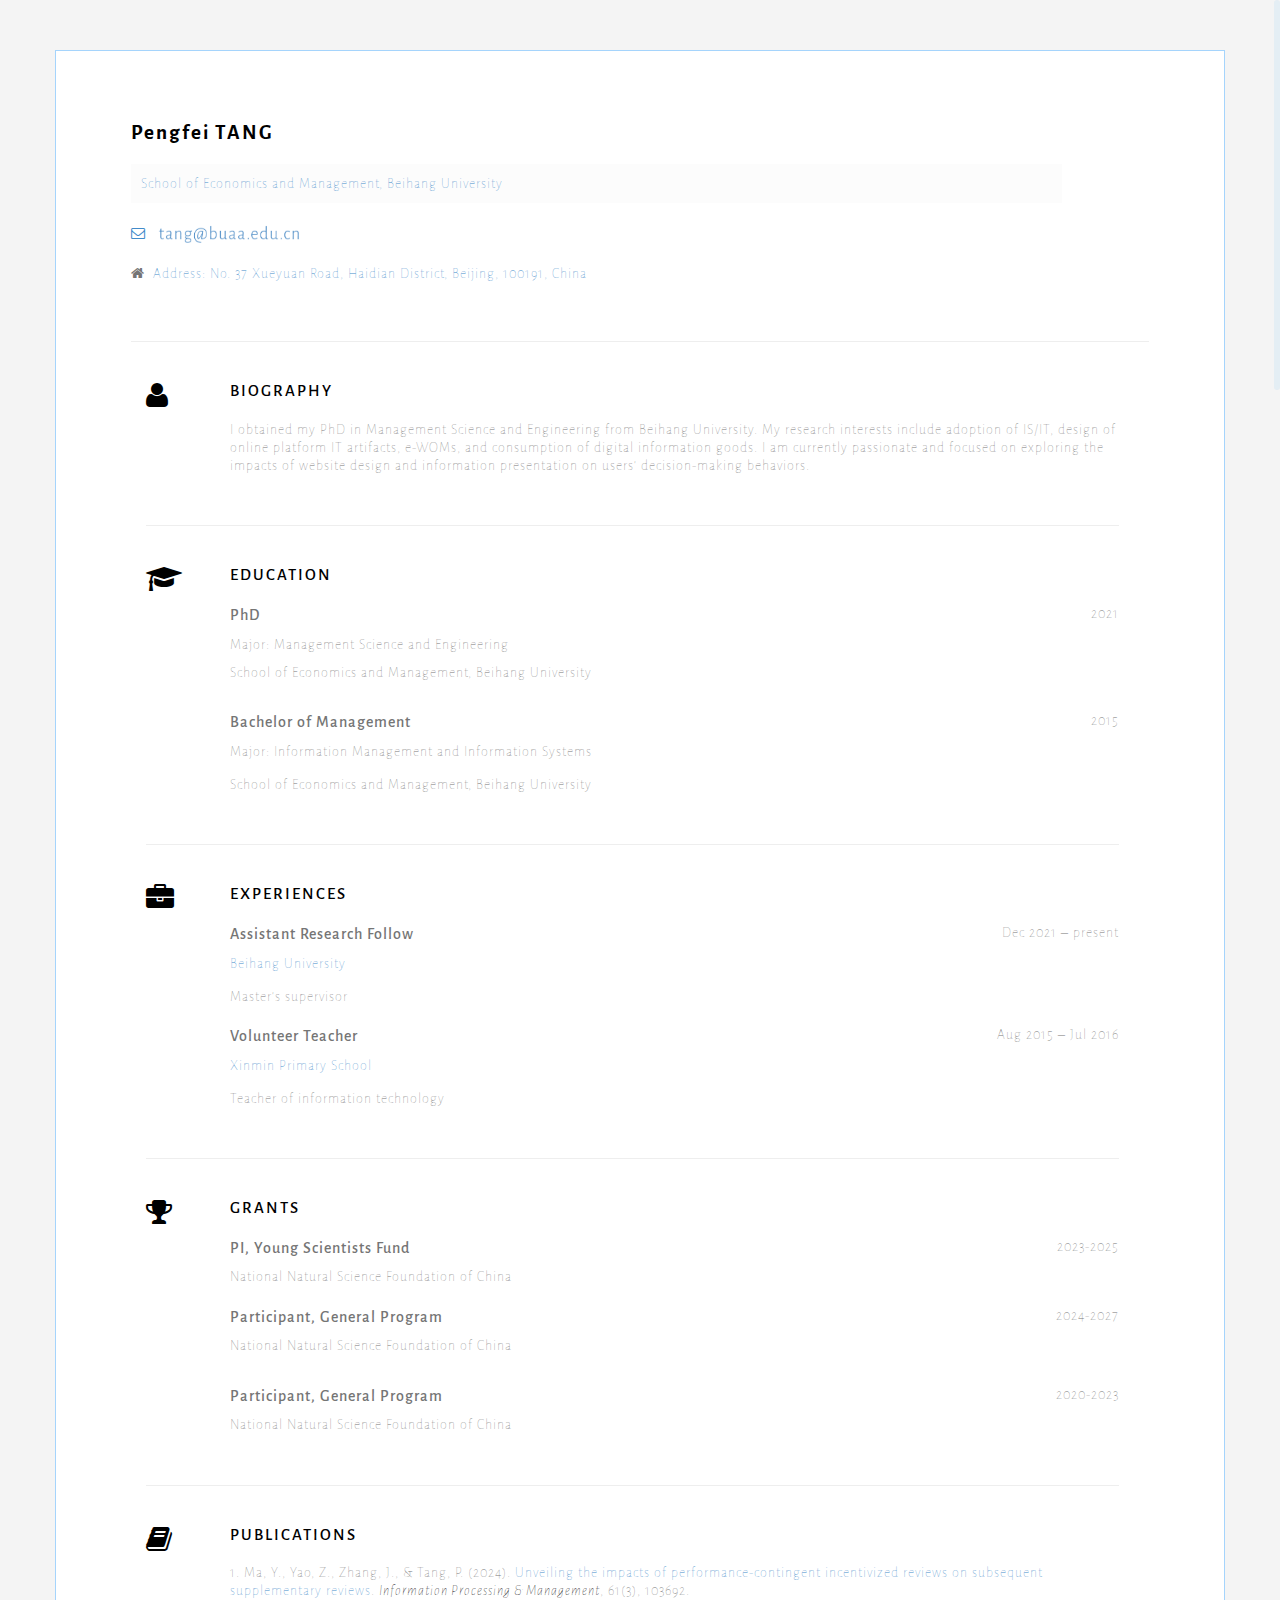
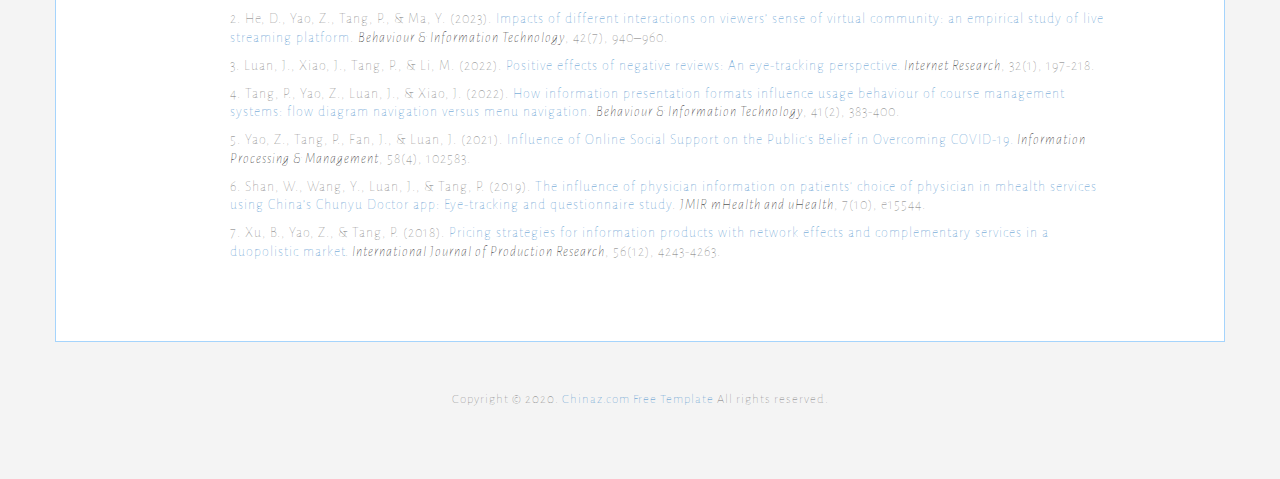
<file: index.html>
<!DOCTYPE html>
<html lang="">


<head>
<meta charset="UTF-8">
<meta name="viewport" content="width=device-width, initial-scale=1.0">

<!-- ===========================
THEME INFO
=========================== -->
<meta name="description" content="">
<meta name="keywords" content="">
<meta name="author" content="">

<!-- ===========================
SITE TITLE
=========================== -->
<title>Home</title>

<!-- ===========================
FAVICONS
=========================== -->
<link rel="icon" href="img/favicon.png">
<link rel="apple-touch-icon" sizes="144x144" href="img/apple-touch-icon-ipad-retina.png" />
<link rel="apple-touch-icon" sizes="114x114" href="img/apple-touch-icon-iphone-retina.png" />
<link rel="apple-touch-icon" sizes="72x72" href="img/apple-touch-icon-ipad.png" />
<link rel="apple-touch-icon" sizes="57x57" href="img/apple-touch-icon-iphone.png" />

<!-- ===========================
STYLESHEETS
=========================== -->
<link rel="stylesheet" href="css/bootstrap.min.css">
<link rel="stylesheet" href="css/style.css">
<link rel="stylesheet" href="css/responsive.css">

<!-- ===========================
FONTS & ICONS
=========================== -->
<link href='http://fonts.googleapis.com/css?family=Kristi|Alegreya+Sans:300' rel='stylesheet' type='text/css'>
<link href="css/font-awesome.min.css" rel="stylesheet">


<!--[if IE]>
	<script src="https://cdn.jsdelivr.net/html5shiv/3.7.2/html5shiv.min.js"></script>
	<script src="https://cdn.jsdelivr.net/respond/1.4.2/respond.min.js"></script>
<![endif]-->
</head>

<body>
<div class="container">
	<!-- ===========================
	HEADER
	============================ -->
	<div id="header" class="row">

		<div class="col-sm-11">
			<div class="cv-title">
				<div class="row">
					<div class="col-sm-11">
						<style>
        h1{
            text-transform: none;
        }
    </style><h1>Pengfei TANG</h1>
					</div>
					
				</div>
				<h2><a href="http://sem.buaa.edu.cn">School of Economics and Management, <a href="http://www.buaa.edu.cn">Beihang University</h2>
			</div><!-- Title end-->

			<!-- ===========================
			 CONTACT
			============================ -->
			<div class="row">
				<div class="col-sm-12">
					<ul class="list-unstyled">
						<li><a href="mailto:tang@buaa.edu.cn"><span class="social fa fa-envelope-o"></span><img src="img/mail.png" width="150" height="30" /> </a>
						</li>
<li><span class="social fa fa-home"></span><a href="http://sem.buaa.edu.cn">Address: No. 37 Xueyuan Road, Haidian District, Beijing, 100191, China</a>
						</li>
						
					</ul>
				</div>
				
			</div><!-- header social end-->
		</div><!-- header right end-->
	</div><!-- header end-->

	<hr class="firsthr">

	<!-- ===========================
	BODY LEFT PART
	============================ -->
	<div class="col-md-12 mainleft">
		<div id="statement" class="row mobmid">
			<div class="col-sm-1">
				<span class="secicon fa fa-user"></span>
			</div><!--icon end-->

			<div class="col-sm-11">
				
				<h3>biography </h3>
				
				 <div class="row">
					<div class="col-md-12">
						<p></p>
						<p>I obtained my PhD in Management Science and Engineering from Beihang University.
My research interests include adoption of IS/IT, design of online platform IT artifacts, e-WOMs, and consumption of digital information goods. I am currently passionate and focused on exploring the impacts of website design and information presentation on users' decision-making behaviors.</p>
				</div>
				 	</div>
			</div><!--info end-->
		</div>
		<hr>

		<div id="education" class="row mobmid">
			<div class="col-sm-1">
				<span class="secicon fa fa-graduation-cap"></span>
			</div><!--icon end-->

			<div class="col-sm-11">
				<h3>Education</h3>

				<div class="row">
					<div class="col-md-9">
							<p></p>
						<h4>PhD</h4>
						<p>Major: Management Science and Engineering</p><p> School of Economics and Management, Beihang University</p>
					</div>

					<div class="year col-md-3">
							<p></p>
						<p>2021</p>
					</div>
				</div><!--Education1 end-->

					<p></p>

				<div class="row">
					<div class="col-md-9">
						<h4>Bachelor of Management</h4>
						<p class="sub">Major: Information Management and Information Systems
						</p>
						<p>School of Economics and Management, Beihang University</p>
					</div>

					<div class="year col-md-3">
							<p></p>
						<p>2015</p>
					</div>
				</div><!--Education  3 end-->
			</div>
		</div><!--Education end-->
	</div><!--left end-->


	
					
	<!-- ===========================
		EXPERIENCES
		============================ -->
	<div class="col-md-12 mainleft">
		<hr>
		<div id="job" class="row mobmid">
			<div class="col-sm-1">
				<span class="secicon fa fa-briefcase"></span>
			</div><!--icon end-->

			<div class="col-sm-11">
				<h3>Experiences</h3>

				
				<div class="row">
					<div class="col-md-9">
							<p></p>
						<h4>Assistant Research Follow</h4>
						<p class="sub"><a href="">Beihang University</a>
						</p>
						<p>Master's supervisor</p>
					</div>

					<div class="year col-md-3">
							<p></p>
						<p>Dec 2021 – present</p>
					</div>
				</div><!--Job 1 end-->
				
				<div class="row">
					<div class="col-md-9">
							<p></p>
						<h4>Volunteer Teacher</h4>
						<p class="sub"><a href="">Xinmin Primary School</a>
						</p>
						<p>Teacher of information technology</p>
					</div>

					<div class="year col-md-3">
							<p></p>
						<p>Aug 2015 – Jul 2016</p>
					</div>
				</div><!--Job 1 end-->
				
			</div><!--Job experiences end-->
		</div><!--Job experiences end-->
	</div><!--bottom end-->

<!-- ===========================
	GrantsS
		============================ -->
	<div class="col-md-12 mainleft">
		<hr>
		<div id="job" class="row mobmid">
			<div class="col-sm-1">
				<span class="secicon fa fa-trophy"></span>
			</div><!--icon end-->

			<div class="col-sm-11">
				<h3>Grants</h3>
								
				<div class="row">
					<div class="col-md-9">
							<p></p>
						<h4>PI, Young Scientists Fund </h4>
						
						<p>National Natural Science Foundation of China </p>
					</div>

					<div class="year col-md-3">
							<p></p>
						<p>2023-2025</p>
					</div>
				</div><!--Job 1 end-->
				
				<div class="row">
					<div class="col-md-9">
							<p></p>
						<h4>Participant, General Program</h4>
						
						<p>National Natural Science Foundation of China</p>
					</div>

					<div class="year col-md-3">
							<p></p>
						<p>2024-2027</p>
					</div>
				</div><!--Job 1 end-->
				
			
				<p></p>
				   <div class="row">
					<div class="col-md-9">
						<h4>Participant, General Program</h4>
						
						<p>National Natural Science Foundation of China</p>
					</div>

					<div class="year col-md-3">
							<p></p>
						<p>2020-2023 </p>
					</div>
				</div><!--Job 2 end-->
			</div><!--Job experiences end-->
		</div><!--Job experiences end-->
	</div><!--bottom end-->

					
			<!-- ===========================
		Publications
		============================ -->
	<div class="col-md-12 mainleft">
		<hr>
		<div id="job" class="row mobmid">
			<div class="col-sm-1">
				<span class="secicon fa fa-book"></span>
			</div><!--icon end-->

			<div class="col-sm-11">
				<h3>Publications</h3>
				<p></p>
				   <div class="row">
					<div class="col-md-12">
						<p></p>
						<p>1. Ma, Y., Yao, Z., Zhang, J., & Tang, P. (2024). <a href="https://doi.org/10.1016/j.ipm.2024.103692">Unveiling the impacts of performance-contingent incentivized reviews on subsequent supplementary reviews</a>. <i><font color="black"> Information Processing & Management</font></i>, 61(3), 103692.</p>
						<p>2. He, D., Yao, Z., Tang, P., & Ma, Y. (2023). <a href="https://doi.org/10.1080/0144929X.2022.2053884">Impacts of different interactions on viewers’ sense of virtual community: an empirical study of live streaming platform</a>. <i><font color="black"> Behaviour & Information Technology</font></i>, 42(7), 940–960.</p>
						<p>3. Luan, J., Xiao, J., Tang, P., & Li, M. (2022). <a href="https://doi.org/10.1108/INTR-12-2019-0517">Positive effects of negative reviews: An eye-tracking perspective.</a><i><font color="black"> Internet Research</font></i>, 32(1), 197-218.</p>
						<p>4. Tang, P., Yao, Z., Luan, J., & Xiao, J. (2022). <a href="https://doi.org/10.1080/0144929X.2020.1813331">How information presentation formats influence usage behaviour of course management systems: flow diagram navigation versus menu navigation</a>. <i><font color="black"> Behaviour & Information Technology</font></i>, 41(2), 383-400.</p>
						<p>5. Yao, Z., Tang, P., Fan, J., & Luan, J. (2021). <a href="https://doi.org/10.1016/j.ipm.2021.102583">Influence of Online Social Support on the Public's Belief in Overcoming COVID-19.</a><i><font color="black"> Information Processing & Management</font></i>, 58(4), 102583.</p>
						<p>6. Shan, W., Wang, Y., Luan, J., & Tang, P. (2019). <a href="https://doi.org/10.2196/15544">The influence of physician information on patients' choice of physician in mhealth services using China’s Chunyu Doctor app: Eye-tracking and questionnaire study</a>. <i><font color="black"> JMIR mHealth and uHealth</font></i>, 7(10), e15544.</p>
						<p>7. Xu, B., Yao, Z., & Tang, P. (2018). <a href="https://doi.org/10.1080/00207543.2018.1425558">Pricing strategies for information products with network effects and complementary services in a duopolistic market</a>.<i><font color="black"> International Journal of Production Research</font></i>, 56(12), 4243-4263.</p>

        





					</div>

					
				</div><!--pub end-->
			</div><!--pub end-->
		</div><!--pub end-->
	</div><!--bottom end-->
</div><!--container end-->

<!-- ===========================
FOOTER
=========================== -->
<footer class="text-center">
	<p>Copyright &copy; 2020. <a  href="http://sc.chinaz.com/moban/">Chinaz.com Free Template</a> All rights reserved.</p>
</footer>

<!--necessary scripts and plugins-->
<script src="js/jquery-1.8.3.min.js"></script>
<script src="js/bootstrap.min.js"></script>
<script src="js/jquery.nicescroll.min.js"></script>
<script src="js/evenfly.js"></script>
</body>

</html>
</file>
<file: css/style.css>
body {
    background: #f4f4f4;
    color: #757575;
    font-family: 'Alegreya Sans', sans-serif;
    letter-spacing: 2px;
    padding-bottom: 60px;
}

.container {
    background: #fff;
    padding: 70px 75px;
    margin: 50px auto;
    border: 1px solid #a5d4fc;
}

img {
    max-width: 100%
}

.propic {
    border-radius: 10px;
}

hr {
    margin: 40px 0;
}

h1 {
    font-size: 1.5em;
    font-weight: bolder;
    text-transform: uppercase;
    color: #000;
    margin: 0;
}

h2 {
    font-size: 1.2em;
    background: #fcfcfc;
    padding: 10px;
}

h3 {
    font-size: 1.2em;
    text-transform: uppercase;
    color: #000;
    margin-top: 0;
}

h4 {
    line-height: 1.3em;
    font-size: 16px;
 font-weight: 500;
letter-spacing: 1px;
}

p,
a {
    line-height: 1.3em;
    font-weight: lighter;
    letter-spacing: 1px;
    font-size: 14px;
}

li {
    padding: 7px 0;
}

.dl-share .btn {
    min-width: 120px;
}

.signature {
    font-family: 'Kristi', cursive;
    color: #3e3f40;
    font-size: 2.2em;
    margin-top: 20px;
}

.social {
    margin-right: 7px;
}

.btn .fa {
    margin-right: 10px;
}

.secicon.fa {
    font-size: 28px;
    color: #000;
    margin-right: 10px;
}

.sub {
    margin-bottom: 15px;
}

.award {
    padding-top: 20px;
}

blockquote {
    font-size: 1em;
    padding: 0 15px;
    margin: 30px 0;
}

.mainleft {
    padding-right: 30px;
}

.testimonials img {
    width: 60px;
    height: 60px;
    border-radius: 50%;
    float: left;
    margin-right: 15px;
    margin-top: -10px;
    border: 1px solid #ededed;
}

.year,
.share {
    text-align: right;
}

footer p,
footer a {
    font-size: 13px;
}
</file>
<file: css/responsive.css>
@media only screen and (max-width: 980px) {
    .dl-share {
        display: none;
    }
    
    .year {
        text-align: left;
    }
}

@media only screen and (max-width: 800px) {
    body {
        padding-bottom: 10px;
    }
    .container {
        margin-top: 10px;
        margin-bottom: 30px;
    }
}

@media only screen and (max-width: 640px) {
    .container {
        padding: 20px;
    }
    h1 {
        margin-top: 20px;
    }
    .propic {
        border-radius: 0;
    }
    .list-unstyled li {
        border-bottom: 1px solid #efefef;
        padding: 15px 0;
    }
    .firsthr {
        visibility: hidden;
    }
    .secicon.fa {
        margin: 10px 0;
    }
    .year,
    .mobmid {
        text-align: center;
    }
}

@media only screen and (width: 480px) {
    footer{
        padding: 0 100px;
    }
}

@media only screen and (max-width: 360px) {
    footer{
        padding: 0 15px;
    }
}
</file>
